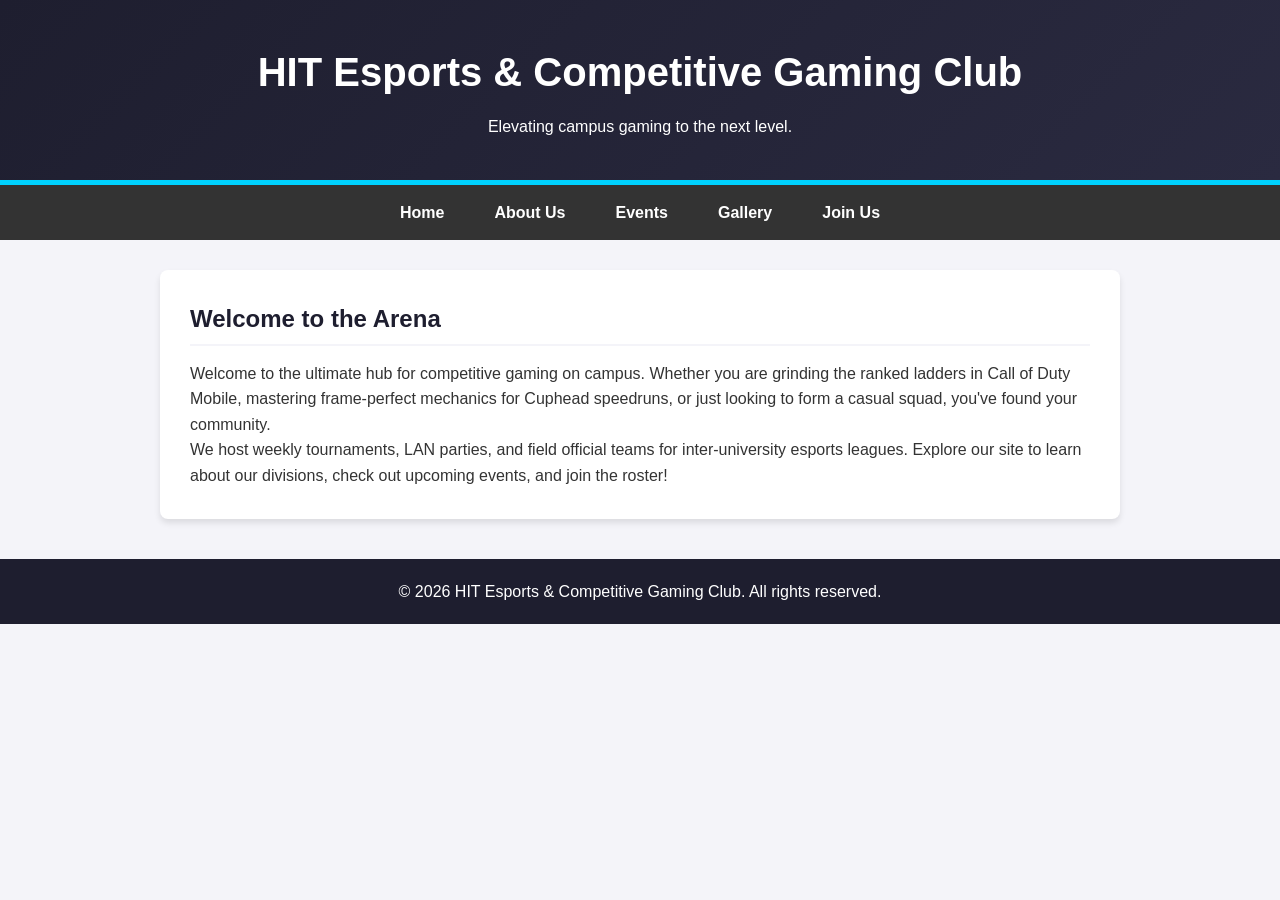
<file: index.html>
<!DOCTYPE html>
<html lang="en">
<head>
    <meta charset="UTF-8">
    <meta name="viewport" content="width=device-width, initial-scale=1.0">
    <title>HIT Esports Club - Home</title>
    <link rel="stylesheet" href="css/style.css">
</head>
<body>

    <header>
        <h1>HIT Esports & Competitive Gaming Club</h1>
        <p>Elevating campus gaming to the next level.</p>
    </header>
    
    <nav>
        <ul>
            <li><a href="index.html">Home</a></li>
            <li><a href="about.html">About Us</a></li>
            <li><a href="events.html">Events</a></li>
            <li><a href="gallery.html">Gallery</a></li>
            <li><a href="contact.php">Join Us</a></li>
        </ul>
    </nav>

    <main>
        <section>
            <h2>Welcome to the Arena</h2>
            <p>Welcome to the ultimate hub for competitive gaming on campus. Whether you are grinding the ranked ladders in Call of Duty Mobile, mastering frame-perfect mechanics for Cuphead speedruns, or just looking to form a casual squad, you've found your community.</p>
            <p>We host weekly tournaments, LAN parties, and field official teams for inter-university esports leagues. Explore our site to learn about our divisions, check out upcoming events, and join the roster!</p>
        </section>
    </main>

    <footer>
        <p>&copy; 2026 HIT Esports & Competitive Gaming Club. All rights reserved.</p>
    </footer>
    
    
    <script src="js/main.js"></script>
</body>
</html>
</file>
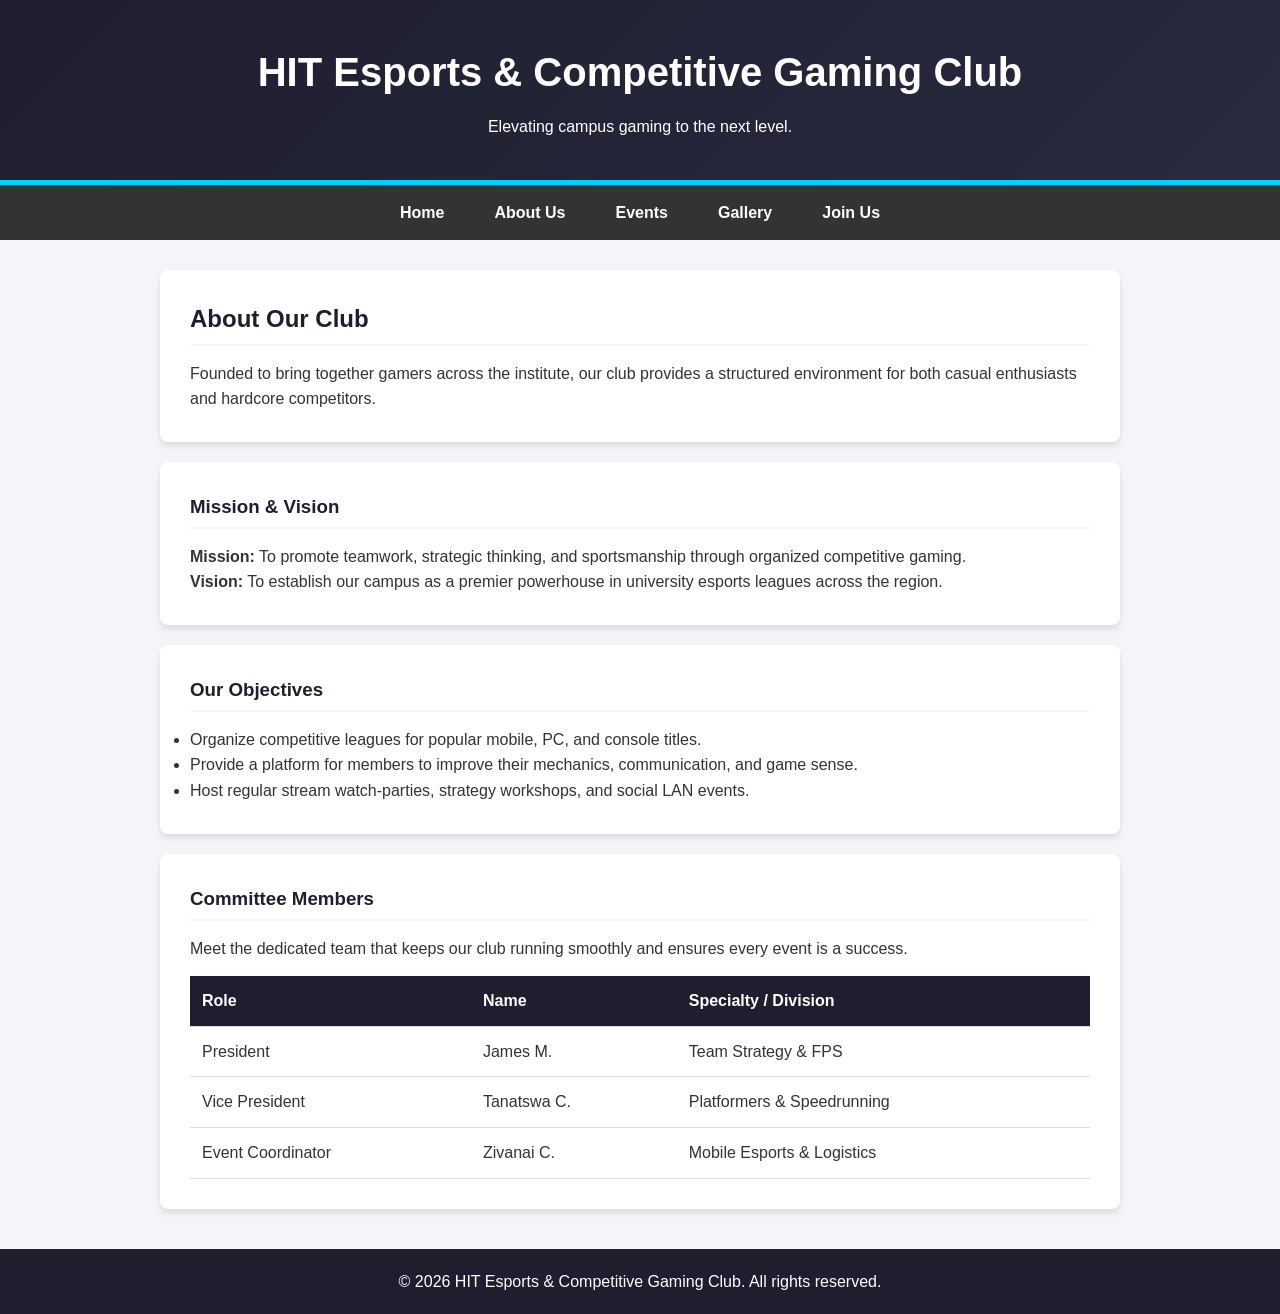
<file: about.html>
<!DOCTYPE html>
<html lang="en">
<head>
    <meta charset="UTF-8">
    <meta name="viewport" content="width=device-width, initial-scale=1.0">
    <title>HIT Esports Club - About Us</title>
    <link rel="stylesheet" href="css/style.css">
</head>
<body>

    <header>
        <h1>HIT Esports & Competitive Gaming Club</h1>
        <p>Elevating campus gaming to the next level.</p>
    </header>
    
    <!-- Consistent Navigation Bar -->
    <nav>
        <ul>
            <li><a href="index.html">Home</a></li>
            <li><a href="about.html">About Us</a></li>
            <li><a href="events.html">Events</a></li>
            <li><a href="gallery.html">Gallery</a></li>
            <li><a href="contact.php">Join Us</a></li>
        </ul>
    </nav>

    <main>
        <section>
            <h2>About Our Club</h2>
            <p>Founded to bring together gamers across the institute, our club provides a structured environment for both casual enthusiasts and hardcore competitors.</p>
        </section>
        
        <section>
            <h3>Mission & Vision</h3>
            <p><strong>Mission:</strong> To promote teamwork, strategic thinking, and sportsmanship through organized competitive gaming.</p>
            <p><strong>Vision:</strong> To establish our campus as a premier powerhouse in university esports leagues across the region.</p>
        </section>

        <section>
            <h3>Our Objectives</h3>
            <ul>
                <li>Organize competitive leagues for popular mobile, PC, and console titles.</li>
                <li>Provide a platform for members to improve their mechanics, communication, and game sense.</li>
                <li>Host regular stream watch-parties, strategy workshops, and social LAN events.</li>
            </ul>
        </section>

        <section>
            <h3>Committee Members</h3>
            <p>Meet the dedicated team that keeps our club running smoothly and ensures every event is a success.</p>
            
            <table class="committee-table">
                <thead>
                    <tr>
                        <th>Role</th>
                        <th>Name</th>
                        <th>Specialty / Division</th>
                    </tr>
                </thead>
                <tbody>
                    <tr>
                        <td>President</td>
                        <td>James M.</td>
                        <td>Team Strategy & FPS</td>
                    </tr>
                    <tr>
                        <td>Vice President</td>
                        <td>Tanatswa C.</td>
                        <td>Platformers & Speedrunning</td>
                    </tr>
                    <tr>
                        <td>Event Coordinator</td>
                        <td>Zivanai C.</td>
                        <td>Mobile Esports & Logistics</td>
                    </tr>
                </tbody>
            </table>
        </section>
    </main>

    <footer>
        <p>&copy; 2026 HIT Esports & Competitive Gaming Club. All rights reserved.</p>
    </footer>
    
    <script src="js/main.js"></script>
</body>
</html>
</file>
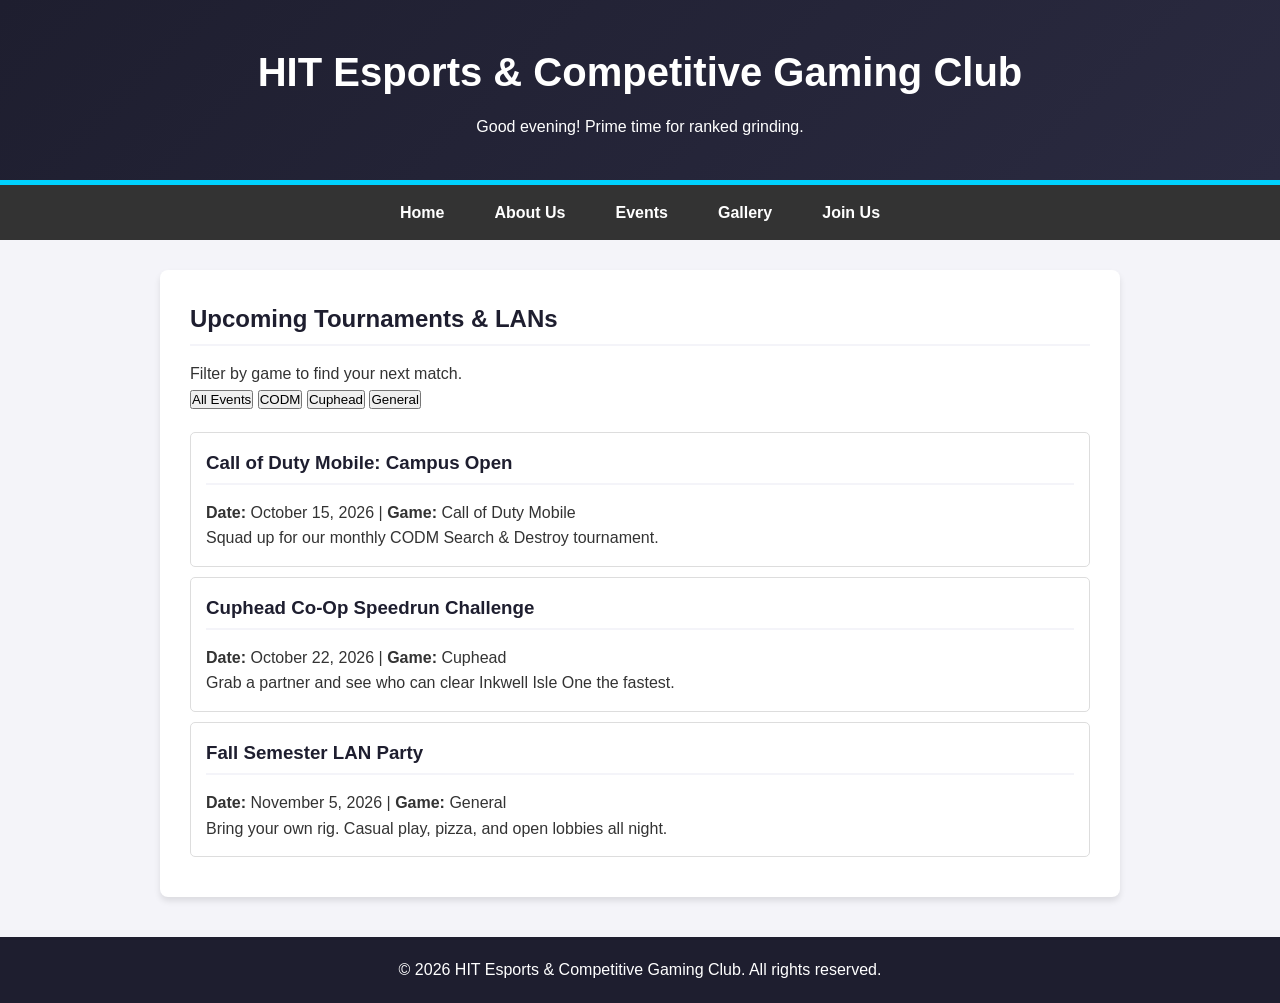
<file: events.html>
<!DOCTYPE html>
<html lang="en">
<head>
    <meta charset="UTF-8">
    <meta name="viewport" content="width=device-width, initial-scale=1.0">
    <title>HIT Esports Club - Events</title>
    <link rel="stylesheet" href="css/style.css">
</head>
<body>

    <header>
        <h1>HIT Esports & Competitive Gaming Club</h1>
        <p id="greeting-message">Elevating campus gaming.</p>
    </header>
    
    <nav>
        <ul>
            <li><a href="index.html">Home</a></li>
            <li><a href="about.html">About Us</a></li>
            <li><a href="events.html">Events</a></li>
            <li><a href="gallery.html">Gallery</a></li>
            <li><a href="contact.php">Join Us</a></li>
        </ul>
    </nav>

    <main>
        <section>
            <h2>Upcoming Tournaments & LANs</h2>
            <p>Filter by game to find your next match.</p>
            
            <!-- Interactive Event Filter Buttons -->
            <div class="filter-controls" style="margin-bottom: 20px;">
                <button onclick="filterEvents('All')">All Events</button>
                <button onclick="filterEvents('Call of Duty Mobile')">CODM</button>
                <button onclick="filterEvents('Cuphead')">Cuphead</button>
                <button onclick="filterEvents('General')">General</button>
            </div>

            
            <div id="events-container">
                
            </div>
        </section>
    </main>

    <footer>
        <p>&copy; 2026 HIT Esports & Competitive Gaming Club. All rights reserved.</p>
    </footer>
    
    <script src="js/main.js"></script>
</body>
</html>
</file>
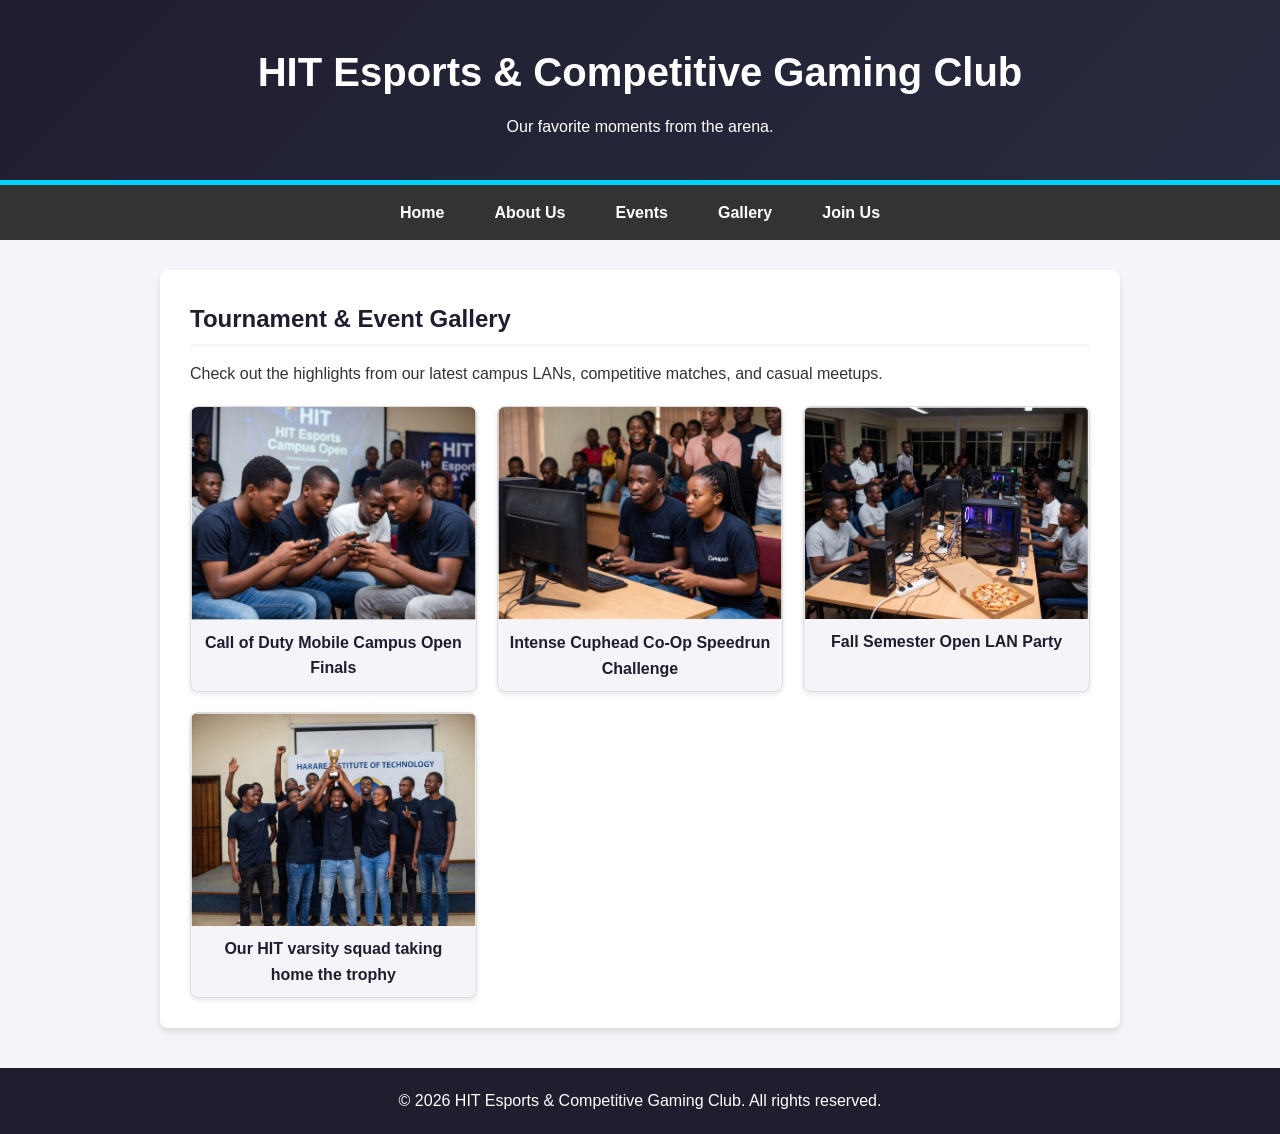
<file: gallery.html>
<!DOCTYPE html>
<html lang="en">
<head>
    <meta charset="UTF-8">
    <meta name="viewport" content="width=device-width, initial-scale=1.0">
    <title>HIT Esports Club - Gallery</title>
    <link rel="stylesheet" href="css/style.css">
</head>
<body>

    <header>
        <h1>HIT Esports & Competitive Gaming Club</h1>
        <p>Our favorite moments from the arena.</p>
    </header>
    
    <nav>
        <ul>
            <li><a href="index.html">Home</a></li>
            <li><a href="about.html">About Us</a></li>
            <li><a href="events.html">Events</a></li>
            <li><a href="gallery.html">Gallery</a></li>
            <li><a href="contact.php">Join Us</a></li>
        </ul>
    </nav>

    <main>
        <section>
            <h2>Tournament & Event Gallery</h2>
            <p>Check out the highlights from our latest campus LANs, competitive matches, and casual meetups.</p>
            
            <div class="gallery-grid">
                <figure class="gallery-item">
                    <img src="images/gallery1.jpg" alt="Students competing in Call of Duty Mobile">
                    <figcaption>Call of Duty Mobile Campus Open Finals</figcaption>
                </figure>
                
                <figure class="gallery-item">
                    <img src="images/gallery2.jpg" alt="Two players cooperating in Cuphead">
                    <figcaption>Intense Cuphead Co-Op Speedrun Challenge</figcaption>
                </figure>
                
                <figure class="gallery-item">
                    <img src="images/gallery3.jpg" alt="Students at a gaming LAN party">
                    <figcaption>Fall Semester Open LAN Party</figcaption>
                </figure>
                
                <figure class="gallery-item">
                    <img src="images/gallery4.jpg" alt="Esports team celebrating a win">
                    <figcaption>Our HIT varsity squad taking home the trophy</figcaption>
                </figure>
            </div>
        </section>
    </main>

    <footer>
        <p>&copy; 2026 HIT Esports & Competitive Gaming Club. All rights reserved.</p>
    </footer>
    
    <script src="js/main.js"></script>
</body>
</html>
</file>
<file: css/style.css>
* {
    
    box-sizing: border-box; 
    margin: 0;
    padding: 0;
}

body {
    font-family: 'Segoe UI', Tahoma, Geneva, Verdana, sans-serif;
    line-height: 1.6;
    background-color: #f4f4f9; 
    color: #333;
}


header {
    background: linear-gradient(135deg, #1e1e2f, #2a2a40);
    color: #fff;
    text-align: center;
    /* Box Model: Padding inside the header */
    padding: 40px 20px; 
    border-bottom: 5px solid #00d2ff;
}

header h1 {
    font-size: 2.5rem;
    margin-bottom: 10px;
}


nav {
    background-color: #333;
    position: sticky; 
    top: 0;
    z-index: 1000;
}

nav ul {
    list-style: none;
    display: flex;
    justify-content: center;
    flex-wrap: wrap;
}

nav ul li {
    margin: 0;
}

nav ul li a {
    display: block;
    color: #fff;
    text-decoration: none;
    padding: 15px 25px;
    font-weight: bold;
    transition: background-color 0.3s ease, color 0.3s ease;
}


nav ul li a:hover {
    background-color: #00d2ff;
    color: #1e1e2f;
}


main {
    max-width: 1000px;
    margin: 30px auto; 
    padding: 0 20px;
}

section {
    background-color: #fff;
    margin-bottom: 20px;
    padding: 30px;
    border-radius: 8px;
    box-shadow: 0 4px 6px rgba(0,0,0,0.1);
    
    position: relative; 
}

section h2, section h3 {
    color: #1e1e2f;
    margin-bottom: 15px;
    border-bottom: 2px solid #f4f4f9;
    padding-bottom: 5px;
}


.committee-table {
    width: 100%;
    border-collapse: collapse;
    margin-top: 15px;
}

.committee-table th, .committee-table td {
    padding: 12px;
    text-align: left;
    border-bottom: 1px solid #ddd;
}

.committee-table th {
    background-color: #1e1e2f;
    color: #fff;
}

.committee-table tr:hover {
    background-color: #f1f1f1;
}


footer {
    text-align: center;
    padding: 20px;
    background-color: #1e1e2f;
    color: #fff;
    margin-top: 40px;
}


.gallery-grid {
    display: grid;
    /* Automatically fits as many columns as possible before wrapping */
    grid-template-columns: repeat(auto-fit, minmax(250px, 1fr));
    gap: 20px;
    margin-top: 20px;
}

.gallery-item {
    background-color: #f4f4f9;
    border: 1px solid #ddd;
    border-radius: 8px;
    overflow: hidden;
    text-align: center;
    box-shadow: 0 2px 5px rgba(0,0,0,0.1);
    transition: transform 0.3s ease;
}

.gallery-item:hover {
    transform: scale(1.02); 
}

.gallery-item img {
    width: 100%;
    height: auto;
    display: block;
}

.gallery-item figcaption {
    padding: 10px;
    font-weight: bold;
    color: #1e1e2f;
}
</file>
